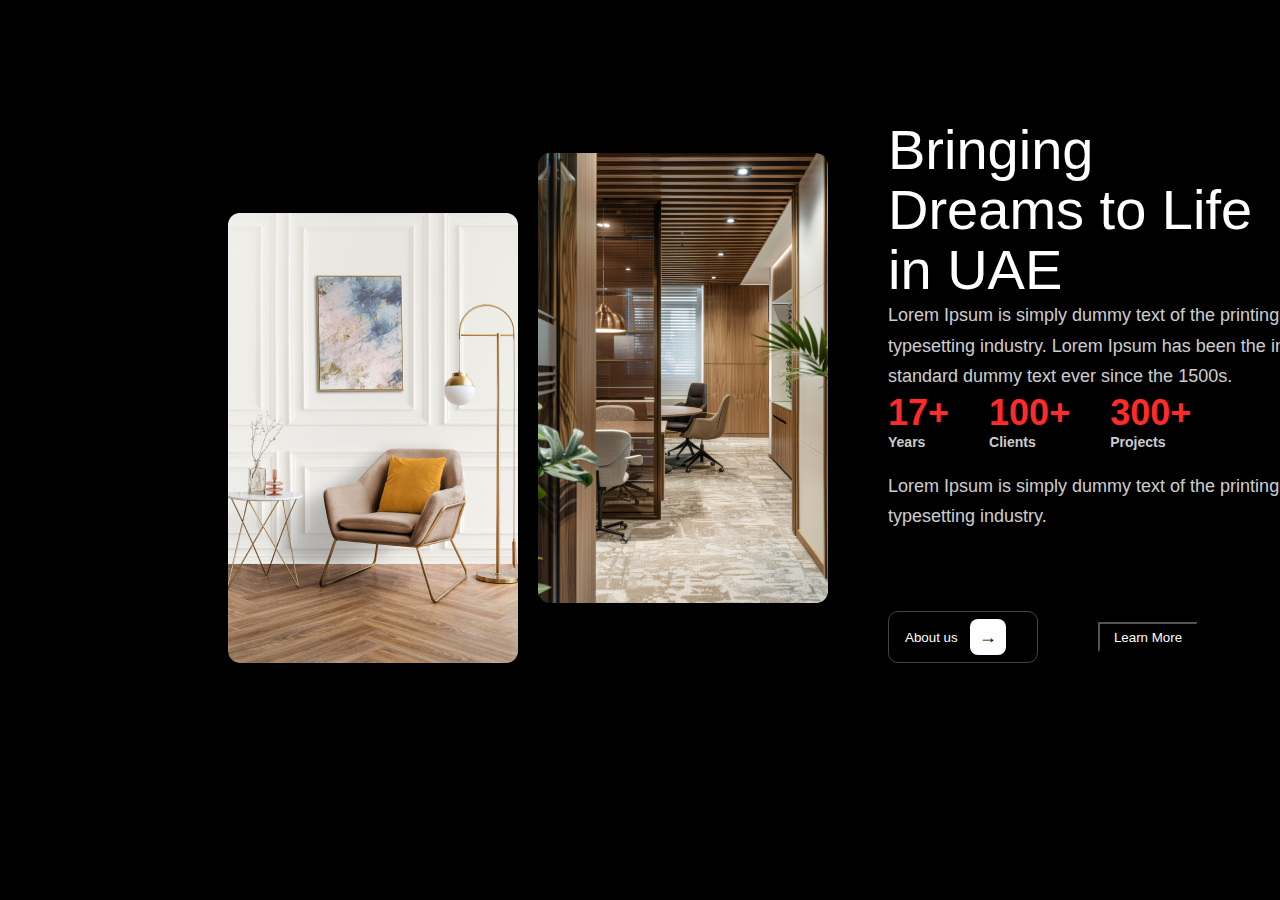
<file: index.html>
<!doctype html>
<html lang="en">
  <head>
    <meta charset="UTF-8" />
    <meta name="viewport" content="width=device-width, initial-scale=1.0" />
    <title>Document</title>
    <link rel="stylesheet" href="style.css" />
  </head>
  <body>
    <!-- <div class="bg-color"><svg width="1004" height="776" viewBox="0 0 1004 776" fill="none" xmlns="http://www.w3.org/2000/svg">
<g opacity="0.2" filter="url(#filter0_f_2985_2376)">
<path d="M802.997 509.95C712.808 519.116 689.002 546.892 688.372 559.634C655.377 616.782 566.564 560.287 485.417 486.298C404.269 412.308 450.896 449.666 391.913 409.002C332.93 368.337 372.889 316.601 460.614 290.007C548.339 263.413 596.714 327.876 655.492 162.791C714.271 -2.29294 871.842 6.22004 854.797 224.974C837.752 443.727 931.908 206.517 953.761 334.997C975.614 463.477 915.733 498.492 802.997 509.95Z" fill="url(#paint0_linear_2985_2376)"/>
</g>
<defs>
<filter id="filter0_f_2985_2376" x="0" y="-315.281" width="1322.21" height="1262.31" filterUnits="userSpaceOnUse" color-interpolation-filters="sRGB">
<feFlood flood-opacity="0" result="BackgroundImageFix"/>
<feBlend mode="normal" in="SourceGraphic" in2="BackgroundImageFix" result="shape"/>
<feGaussianBlur stdDeviation="182" result="effect1_foregroundBlur_2985_2376"/>
</filter>
<linearGradient id="paint0_linear_2985_2376" x1="940.716" y1="452.072" x2="466.871" y2="178.498" gradientUnits="userSpaceOnUse">
<stop stop-color="#EE2D28"/>
<stop offset="1" stop-color="#B12025"/>
</linearGradient>
</defs>
</svg>
</div> -->
    <div class="main">
      <div class="images"><img src="./images/Group 14.png" alt="hii" /></div>
      <div class="texts">
        <div class="heading">
         <div class="heading-text">
           <h1>Bringing Dreams to Life  in UAE</h1>
         </div>
         <div class="heading-para">
          <p>
          Lorem Ipsum is simply dummy text of the printing and  typesetting
          industry. Lorem Ipsum has been the industry's  standard dummy text ever
          since the 1500s.
        </p>
         </div>
         <div class="medium-device-img">
          <picture></picture>

         </div>
        
        </div>
        <div class="stats">
          <div class="stat">
            <h2>17+</h2>
            <p>Years</p>
          </div>
          <div class="stat">
            <h2>100+</h2>
            <p>Clients</p>
          </div>
          <div class="stat">
            <h2>300+</h2>
            <p>Projects</p>
          </div>
        </div>
        <div class="para">
        <p>
          Lorem Ipsum is simply dummy text of the printing and  typesetting
          industry.
        </p>
        </div>
        <div class="btn-container">
          <button class="btnx"><span>About us</span><span class="arrow-box">→</span></button>
          <button class="btn-secondary">Learn More</button>
         
        </div>
      </div>
    </div>
  </body>
</html>
</file>
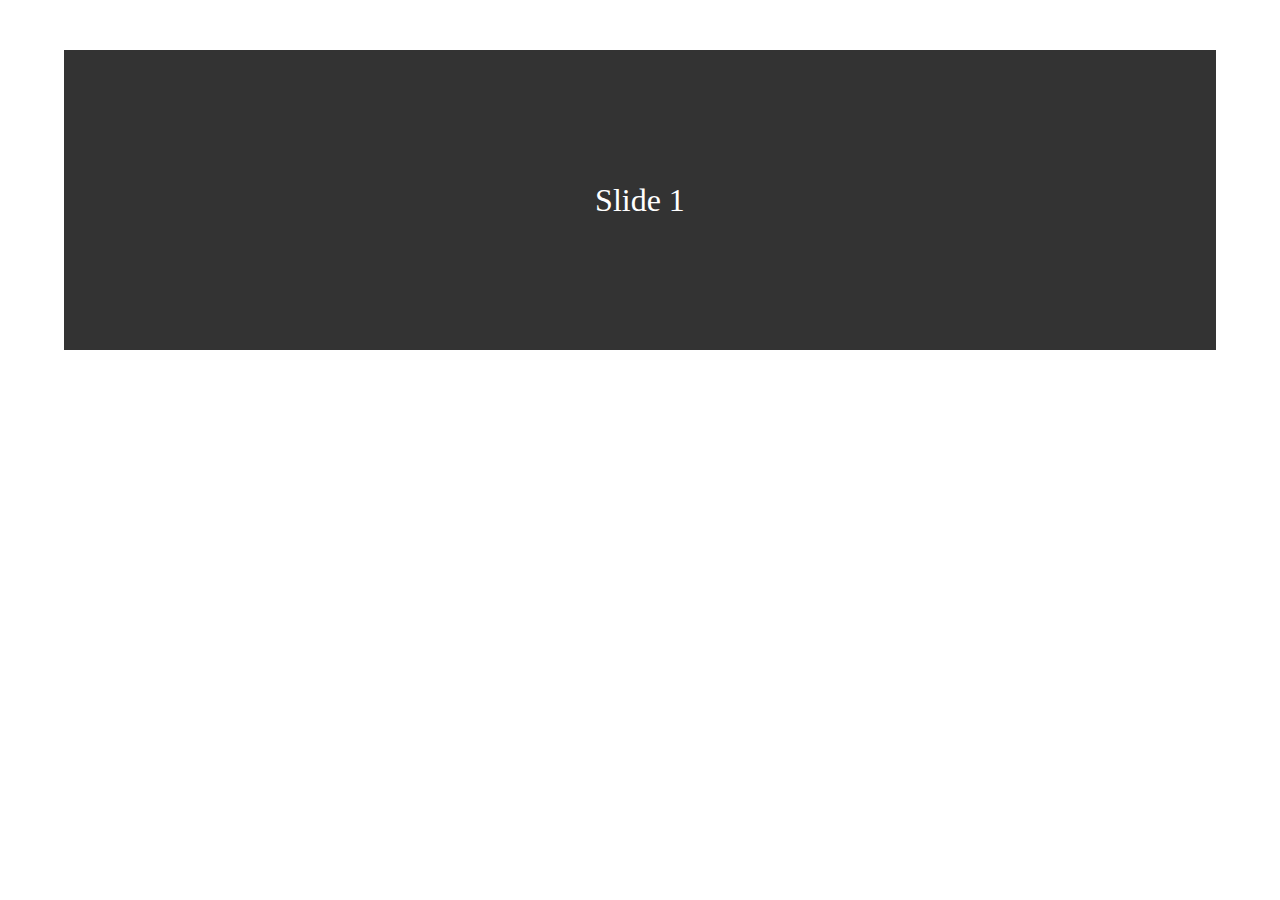
<file: carosel.html>
<!DOCTYPE html>
<html lang="en">
<head>
    <meta charset="UTF-8">
    <meta name="viewport" content="width=device-width, initial-scale=1.0">
    <title>Document</title>
    <link rel="stylesheet" href="carosel.css">
</head>
<body>
    <div class="carousel">
  <div class="carousel-track">
    <div class="slide">Slide 1</div>
    <div class="slide">Slide 2</div>
    <div class="slide">Slide 3</div>
    <div class="slide">Slide 4</div>
    <div class="slide">Slide 5</div>
    <div class="slide">Slide 6</div>
  </div>
</div>

</body>
</html>
</file>
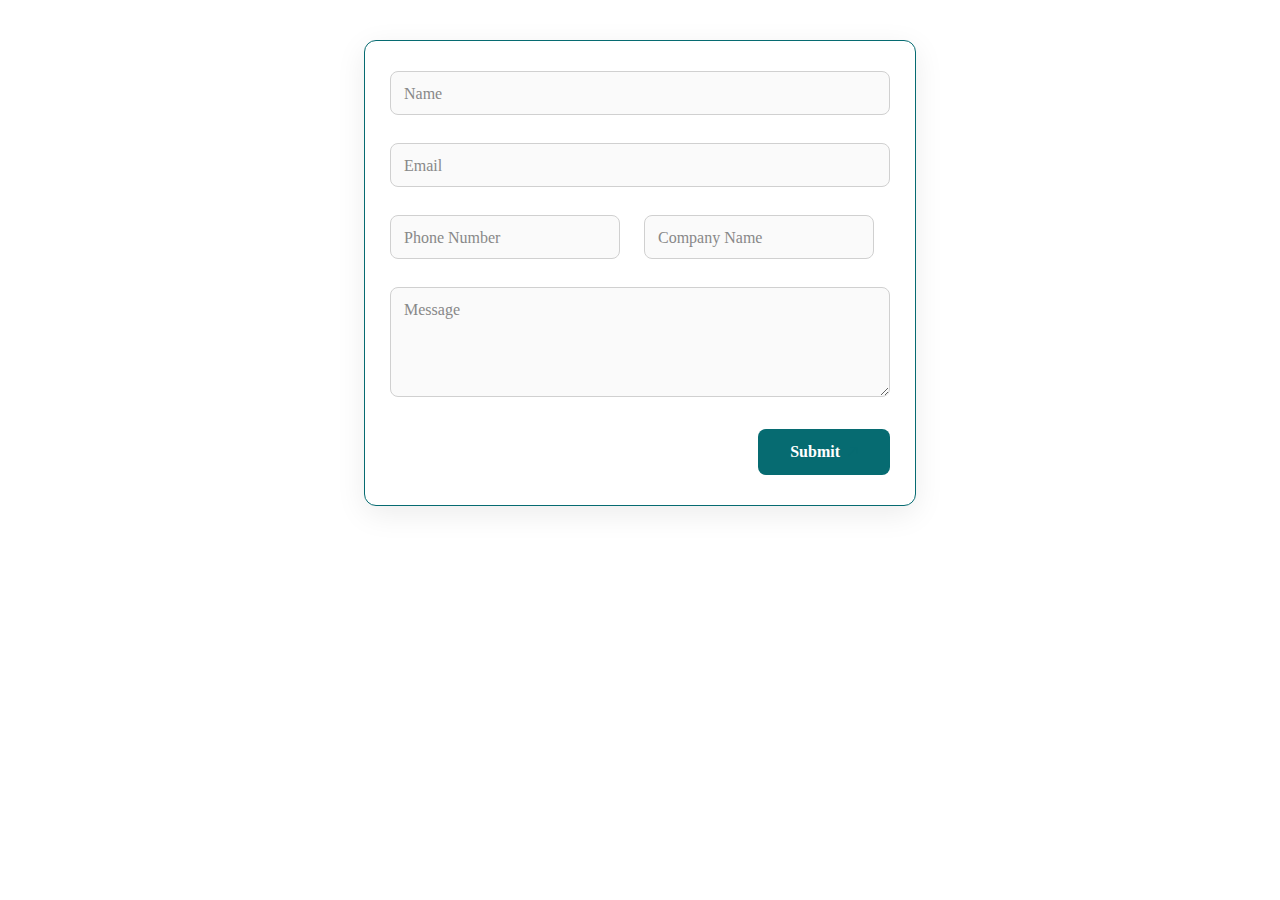
<file: form.html>
<!DOCTYPE html>
<html lang="en">
<head>
    <meta charset="UTF-8">
    <meta name="viewport" content="width=device-width, initial-scale=1.0">
    <title>Document</title>
    <link rel="stylesheet" href="form.css">
</head>
<body>
  <div class="cntct-form">
                        <ul class="form-list">
                            <li class="input-data">
                                <span class="frm-wrap">
                                    <input placeholder="" class="cntct-form-control" type="text" name="name" id="name"><label for="name">Name</label>
                                </span>
                            </li>
                            <li class="input-data">
                                <span class="frm-wrap">
                                    <input placeholder="" class="cntct-form-control" type="email" name="email" id="email"><label for="email">Email</label>
                                </span>
                            </li>
                            <li class="input-data hlf-width">
                                <span class="frm-wrap">
                                    <input placeholder="" class="cntct-form-control" type="tel" name="phone" id="phone">
                                    <label for="phone">Phone Number</label>
                                </span>
                            </li>
                            <li class="input-data hlf-width">
                                <span class="frm-wrap">
                                    <input placeholder="" class="cntct-form-control" type="text" name="company" id="company">
                                    <label for="company">Company Name</label>
                                </span>
                            </li>
                            <li class="input-data textarea-data">  
                                <span class="frm-wrap">   
                                    <textarea placeholder="" cols="40" rows="3" maxlength="2000" class="cntct-form-control textarea-field" name="message" id="message"></textarea>
                                    <label for="message">Message</label>
                                </span>    
                            </li> 
                        </ul> 
                        <div class="btn-wrapper">
                            <a href="javascript:;" class="btn-typ1">
                                <span class="btn-txt">
                                    Submit
                                </span>
                                <span class="btn-arrow">
                                    <svg xmlns="http://www.w3.org/2000/svg" width="10" height="10" viewBox="0 0 10 10" fill="none">
                                        <path fill-rule="evenodd" clip-rule="evenodd" d="M7.72779 1.01931L0.0878906 8.65881L0.651611 9.22253L8.29111 1.58263V6.86487H9.08789V0.222534H2.44556V1.01931H7.72779Z" fill="#066B71"/>
                                    </svg>
                                </span>
                            </a>
                        </div>      
                    </div>  
</body>
</html>
</file>
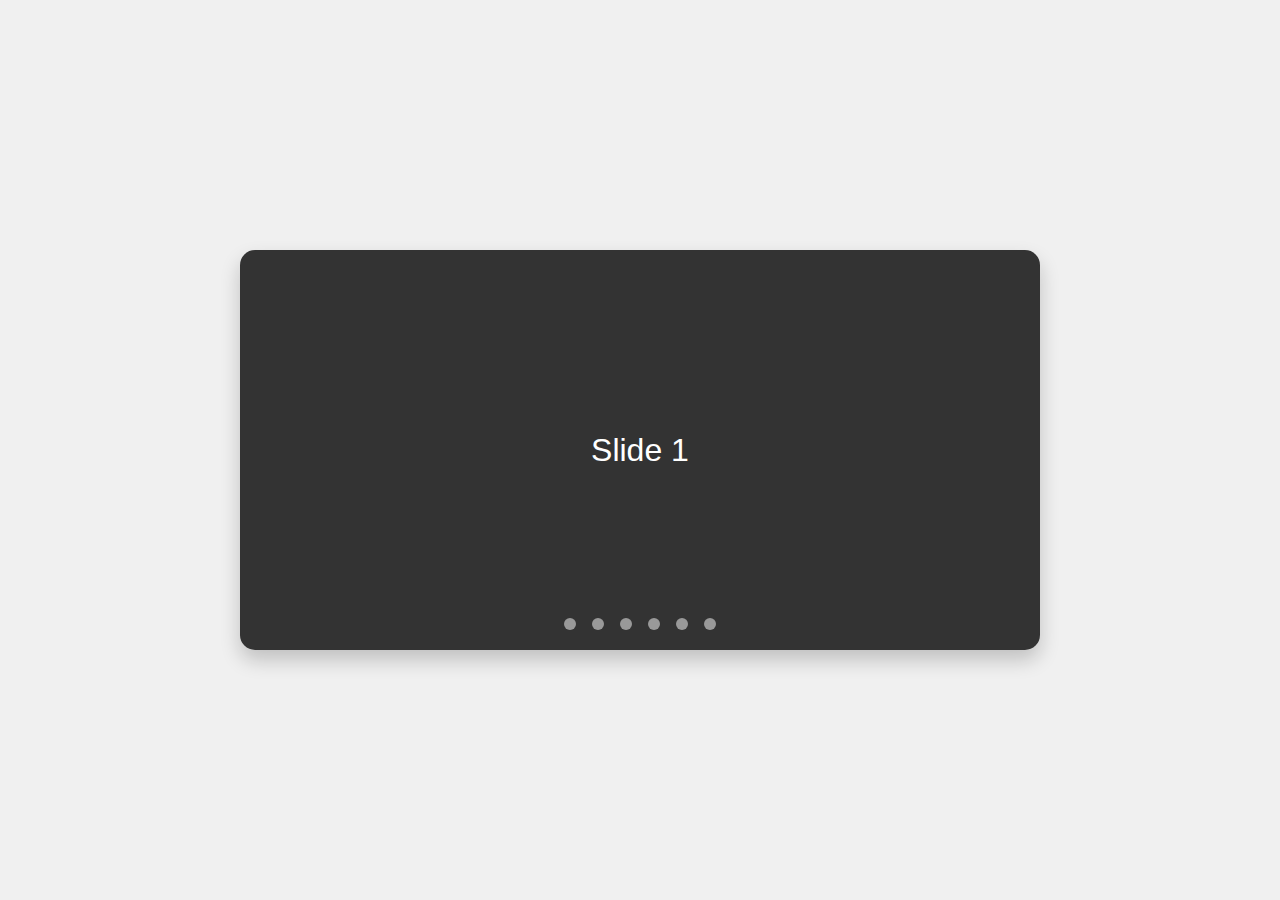
<file: radioCarosel.html>
<!DOCTYPE html>
<html lang="en">
<head>
    <meta charset="UTF-8">
    <meta name="viewport" content="width=device-width, initial-scale=1.0">
    <title>Document</title>
    <link rel="stylesheet" href="radioCarosel.css">
</head>
<body>
    <div class="carousel-container">
        <!-- Radio buttons to control the slides -->
        <input type="radio" id="slide-radio-1" name="carousel-radios">
        <input type="radio" id="slide-radio-2" name="carousel-radios">
        <input type="radio" id="slide-radio-3" name="carousel-radios">
        <input type="radio" id="slide-radio-4" name="carousel-radios">
        <input type="radio" id="slide-radio-5" name="carousel-radios">
        <input type="radio" id="slide-radio-6" name="carousel-radios">

        <!-- The track that holds all the slides -->
        <div class="carousel-track">
            <div class="slide">Slide 1</div>
            <div class="slide">Slide 2</div>
            <div class="slide">Slide 3</div>
            <div class="slide">Slide 4</div>
            <div class="slide">Slide 5</div>
            <div class="slide">Slide 6</div>
            <div class="slide">Slide 1</div> <!-- Duplicate slide for seamless loop -->
        </div>

        <!-- Navigation dots -->
        <div class="carousel-nav">
            <label for="slide-radio-1" class="nav-dot"></label>
            <label for="slide-radio-2" class="nav-dot"></label>
            <label for="slide-radio-3" class="nav-dot"></label>
            <label for="slide-radio-4" class="nav-dot"></label>
            <label for="slide-radio-5" class="nav-dot"></label>
            <label for="slide-radio-6" class="nav-dot"></label>
        </div>
    </div>
</body>
</html>
</file>
<file: style.css>
:root {
  --color-primary: #ff2a2a;
  --color-secondary: #ccc;
  --color-background: black;
  --color-text: white;
  --color-text-dark: black;
  --color-border: #444;
  --c: #2aff6e;

  --font-family-main: "Poppins", sans-serif;
  --font-family-stats: "Inter", sans-serif;

  --font-size-h1-desktop: 56px;
  --font-size-h1-tablet: 36px;
  --font-size-h1-mobile: 26px;
  --font-size-stats: 36px;
  --font-size-body: 18px;
  --font-size-body-tablet: 16px;
  --font-size-body-mobile: 14px;
  --font-size-small: 14px;

  --border-radius-large: 12px;
  --border-radius-medium: 10px;
  --border-radius-small: 8px;

  --gap-large: 60px;
  --gap-medium: 40px;
  --gap-small: 20px;
}

* {
  margin: 0;
  padding: 0;
  box-sizing: border-box;
  color: var(--color-text);
}

body {
  background-color: var(--color-background);
  font-family: var(--font-family-main);
}
.main {
  margin: 100px auto auto 208px;
  padding: 20px;
  width: 100%;
  max-width: 1244px;
  height: 100%;

  display: flex;
  justify-content: center;
  gap: var(--gap-large);
}
.images {
  padding-top: 33px;
  width: 100%;
  height: 100%;
  max-width: 600px;
  background-color: var(--color-background);
}
.texts {
  width: 100%;
  max-width: 550px;
  display: flex;
  flex-direction: column;
}
.stats {
  display: flex;
  gap: var(--gap-medium);
  max-height: 79px;
  height: 100%;
  font-family: var(--font-family-stats);
  font-optical-sizing: auto;
  font-weight: 600;
  font-style: normal;
}

.stat h2 {
  color: var(--color-primary);
  font-size: var(--font-size-stats);
  font-weight: 700;
  margin: 0;
}

.stat p {
  color: var(--color-secondary);
  font-size: var(--font-size-small);
  margin: 0;
}
.heading-text h1 {
  width: 100%;
  max-width: 403px;
  font-family: var(--font-family-main);
  font-weight: 500;
  font-size: var(--font-size-h1-desktop);
  line-height: 60px;
}
.heading {
  max-width: 470px;
  width: 100%;
}
.heading-para {
  font-family: var(--font-family-main);
  font-weight: 400;
  font-size: var(--font-size-body);
  line-height: 170%;
  opacity: 80%;
}
.para {
  max-width: 470px;
  width: 100%;
  font-family: var(--font-family-main);
  font-weight: 400;
  font-size: var(--font-size-body);
  line-height: 170%;
  opacity: 80%;
  max-height: 62px;
  overflow: hidden;
  gap: 24px;
}
.btn-container {
  margin-top: auto;
  align-self: flex-start;
  max-width: 310px;
  width: 100%;
  max-height: 52px;
  height: 100%;
  display: flex;
  gap: var(--gap-large);
}
.btnx {
  max-width: 150px;
  width: 100%;
  display: flex;
  align-items: center;
  gap: 12px;
  padding: 10px 16px;
  border: 1px solid var(--color-border);
  background: var(--color-background);
  color: var(--color-text);
  border-radius: var(--border-radius-medium);
  cursor: pointer;
  font-family: var(--font-family-main);
}
.btn-secondary {
  align-self: center;
  max-width: 100px;
  max-height: 30px;
  background-color: var(--color-background);
  width: 100%;
  height: 100%;
}
.arrow-box {
  width: 36px;
  height: 36px;
  background: var(--color-text);
  color: var(--color-text-dark);
  border-radius: var(--border-radius-small);
  display: flex;
  align-items: center;
  justify-content: center;
  font-size: var(--font-size-body);
  font-weight: bold;
}

.images img {
  object-fit: contain;
  max-width: 600px;
  display: block;
  border-radius: var(--border-radius-large);
}

@media (max-width: 768px) {
  .main {
    flex-direction: column;
    height: auto;
    padding-left: 5px;
    max-width: 768px;
    padding: 20px;
    margin-left: auto;
    margin-right: auto;
    margin-top: auto;
  }

  .texts {
    display: contents;
  }

  .images img {
    border-radius: var(--border-radius-large);
  }
  .heading {
    order: 1;
    width: 100%;
    max-width: 696px;

    text-align: center;
  }
  .heading-text h1 {
    width: 100%;
    max-width: 696px;
    font-size: var(--font-size-h1-tablet);
  }

  .images {
    order: 2;
    width: 100%;
    max-width: 420px;
    margin: 20px auto;
  }
  img {
    justify-self: center;
  }

  .stats {
    order: 3;
    width: 100%;
    max-width: 420px;
    justify-content: center;
    align-items: flex-start;
  }

  .para {
    order: 4;
    width: 100%;
    font-size: var(--font-size-body-tablet);
    line-height: 160%;
    max-width: 696px;
    padding-left: 36px;
  }

  .btn-container {
    order: 5;
    width: 100%;
    max-width: 420px;
    justify-content: center;
  }
}
@media (max-width: 375px) {
  .main {
    max-width: 375px;
    margin-left: 2px;
    margin-right: 2px;
    padding: 5px !important;
  }
  .heading-text h1 {
    font-size: var(--font-size-h1-mobile);
    line-height: 120%;
  }
  .images img {
    border-radius: var(--border-radius-large);
  }
  .heading-text {
    max-width: 100%;
    width: 221px;
  }
  .heading-para p {
    font-size: var(--font-size-body-mobile);
    line-height: 160%;
    max-width: 336px;
    width: 100%;
    margin: 3px auto;
  }
  .heading-para {
    max-width: 100%;
    width: 343px;
  }
  .stats {
    max-width: 359px;
    width: 100%;
  }
  .para {
    max-width: 336px;
    width: 100%;
    font-size: var(--font-size-body-mobile);
    line-height: 160%;
  }

  .btn-container {
    gap: var(--gap-small);
  }
  .stat {
    font-size: 30px;
    font-weight: 600;
    line-height: 120%;
  }
}
</file>
<file: carosel.css>
* {
  margin: 0;
  padding: 0;
  box-sizing: border-box;
}

.carousel {
  width: 90%;
  height: 300px;
  margin: 50px auto;
  overflow: hidden;
  position: relative;
}

.carousel-track {
  display: flex;
  width: 700%; /* 7 slides (6 original + 1 duplicate) */
  /* Use the new animation with pauses */
  animation: paused-seamless-slide 30s infinite;
}

.slide {
  width: 14.285%; /* 100% / 7 slides */
  height: 300px;
  display: flex;
  align-items: center;
  justify-content: center;
  font-size: 2rem;
  background: #333;
  color: white;
}

/*
  HOW THE PAUSED + SEAMLESS ANIMATION WORKS:
  - This combines our previous two techniques.
  - We create pauses on each of the 6 original slides by repeating the translateX value.
  - The very last step of the animation moves to the duplicated 'Slide 1'.
  - When the animation loops, it jumps from the duplicated 'Slide 1' back to the real 'Slide 1',
    making the loop invisible while still giving us a pause on each slide.
*/
@keyframes paused-seamless-slide {
  /* Hold on Slide 1 */
  0% { transform: translateX(0%); }
  14% { transform: translateX(0%); }

  /* Move and hold on Slide 2 */
  16.6% { transform: translateX(-14.285%); }
  30.6% { transform: translateX(-14.285%); }

  /* Move and hold on Slide 3 */
  33.2% { transform: translateX(-28.570%); }
  47.2% { transform: translateX(-28.570%); }

  /* Move and hold on Slide 4 */
  49.8% { transform: translateX(-42.855%); }
  63.8% { transform: translateX(-42.855%); }

  /* Move and hold on Slide 5 */
  66.4% { transform: translateX(-57.140%); }
  80.4% { transform: translateX(-57.140%); }

  /* Move and hold on Slide 6 */
  83% { transform: translateX(-71.425%); }
  97% { transform: translateX(-71.425%); }

  /* The final step that transitions to the duplicated slide, making the loop seamless */
  100% { transform: translateX(-85.714%); }
}
</file>
<file: form.css>
.cntct-form {
    max-width: 500px;         
    margin: 40px auto;
    padding: 30px 25px;
    background: #fff;
    border-radius: 12px;
    box-shadow: 0 8px 30px rgba(0,0,0,0.08);
    border: 1px solid #e0e0e0;
    border-color:#066B71;
}

/* List and items */
.form-list {
    list-style: none;
    padding: 0;
    margin: 0;
}

.input-data {
    margin-bottom: 28px;
    position: relative;
}

.input-data.hlf-width {
    display: inline-block;
    width: 46%;
    margin-right: 4%;
}

.input-data.hlf-width:nth-child(even) {
    margin-right: 0;
}

.frm-wrap {
    position: relative;
    display: block;
}

/* Input box  textarea */
.cntct-form-control,
.textarea-field {
    width: 100%;
    padding: 14px 14px 10px;
    border: 1px solid #d0d0d0;
    border-radius: 8px;
    font-size: 16px;
    background: #fafafa;
    transition: all 0.25s ease;
    box-sizing: border-box;
}

.textarea-field {
    min-height: 110px;
    resize: vertical;
}



/* Floating label */
.frm-wrap label {
    position: absolute;
    left: 14px;
    top: 14px;
    color: #888;
    font-size: 16px;
    pointer-events: none;
    transform-origin: left top;
    transition: all 0.25s ease;
}

/* When focused OR has value → float up */
.frm-wrap .cntct-form-control:focus + label,
.frm-wrap .cntct-form-control:not(:placeholder-shown) + label,
.frm-wrap .textarea-field:focus + label,
.frm-wrap .textarea-field:not(:placeholder-shown) + label {
    top: -9px;
    font-size: 12.5px;
    color: #066B71;
    background: white;
    padding: 0 6px;
    font-weight: 500;
}

/* Focus state for input */
.cntct-form-control:focus,
.textarea-field:focus {
    border-color: #066B71;
    background: white;
    box-shadow: 0 0 0 3px rgba(6, 107, 113, 0.12);
    outline: none;
}

/* Submit button styling */
.btn-typ1 {
    display: inline-flex;
    align-items: center;
    gap: 8px;
    background: #066B71;
    color: white;
    padding: 14px 32px;
    border-radius: 8px;
    text-decoration: none;
    font-weight: 600;
    font-size: 16px;
    transition: all 0.2s ease;
    border: none;
    cursor: pointer;
}

.btn-typ1:hover {
    background: #05555a;
    transform: translateY(-1px);
    box-shadow: 0 6px 20px rgba(6, 107, 113, 0.25);
}

.btn-arrow svg {
    transition: transform 0.25s ease;
}

.btn-typ1:hover .btn-arrow svg {
    transform: translateX(4px);
}

.btn-wrapper {
    text-align: right;
    margin-top: 20px;
}
</file>
<file: radioCarosel.css>
* {
    margin: 0;
    padding: 0;
    box-sizing: border-box;
}

body {
    display: flex;
    justify-content: center;
    align-items: center;
    min-height: 100vh;
    background-color: #f0f0f0;
}

.carousel-container {
    width: 90%;
    max-width: 800px;
    margin: auto;
    overflow: hidden;
    position: relative;
    border-radius: 15px;
    box-shadow: 0 10px 20px rgba(0, 0, 0, 0.2);
}

.carousel-track {
    display: flex;
    width: 700%; /* 7 slides (6 original + 1 duplicate) */
    transition: transform 0.5s ease-in-out;
    /* This new seamless animation plays by default */
    animation: auto-slide-seamless 24s infinite;
}

.slide {
    width: 14.285%; /* 100% / 7 slides */
    height: 400px;
    display: flex;
    align-items: center;
    justify-content: center;
    font-size: 2rem;
    background: #333;
    color: white;
    font-family: sans-serif;
}

/* Keyframes for a seamless automatic slideshow with pauses */
@keyframes auto-slide-seamless {
    0%, 13% { transform: translateX(0%); }
    16.6%, 30% { transform: translateX(-14.285%); }
    33.3%, 46.6% { transform: translateX(-28.570%); }
    50%, 63.3% { transform: translateX(-42.855%); }
    66.6%, 80% { transform: translateX(-57.140%); }
    83.3%, 96.6% { transform: translateX(-71.425%); }
    /* End on the duplicate slide to make the loop back to 0% seamless */
    100% { transform: translateX(-85.714%); }
}

/* Hide the actual radio buttons */
.carousel-container input[type="radio"] {
    display: none;
}

/* Styling for the navigation dots container */
.carousel-nav {
    position: absolute;
    bottom: 20px;
    left: 50%;
    transform: translateX(-50%);
    display: flex;
}

/* Styling for the navigation dots (labels) */
.nav-dot {
    width: 12px;
    height: 12px;
    margin: 0 8px;
    border-radius: 50%;
    background-color: rgba(255, 255, 255, 0.5);
    cursor: pointer;
    transition: background-color 0.3s ease;
}

.nav-dot:hover {
    background-color: rgba(255, 255, 255, 0.8);
}

/* --- THE CONTROL LOGIC --- */
/* When a radio is checked, TURN OFF the animation and set the correct position. */
/* The translateX values have been updated for the 7-slide layout. */

#slide-radio-1:checked ~ .carousel-track {
    animation: none;
    transform: translateX(0%);
}

#slide-radio-2:checked ~ .carousel-track {
    animation: none;
    transform: translateX(-14.285%);
}

#slide-radio-3:checked ~ .carousel-track {
    animation: none;
    transform: translateX(-28.570%);
}

#slide-radio-4:checked ~ .carousel-track {
    animation: none;
    transform: translateX(-42.855%);
}

#slide-radio-5:checked ~ .carousel-track {
    animation: none;
    transform: translateX(-57.140%);
}

#slide-radio-6:checked ~ .carousel-track {
    animation: none;
    transform: translateX(-71.425%);
}


/* --- ACTIVE DOT STYLING --- */
/* This highlights the dot corresponding to the active slide. */

#slide-radio-1:checked ~ .carousel-nav label[for="slide-radio-1"],
#slide-radio-2:checked ~ .carousel-nav label[for="slide-radio-2"],
#slide-radio-3:checked ~ .carousel-nav label[for="slide-radio-3"],
#slide-radio-4:checked ~ .carousel-nav label[for="slide-radio-4"],
#slide-radio-5:checked ~ .carousel-nav label[for="slide-radio-5"],
#slide-radio-6:checked ~ .carousel-nav label[for="slide-radio-6"] {
    background-color: white;
}
</file>
